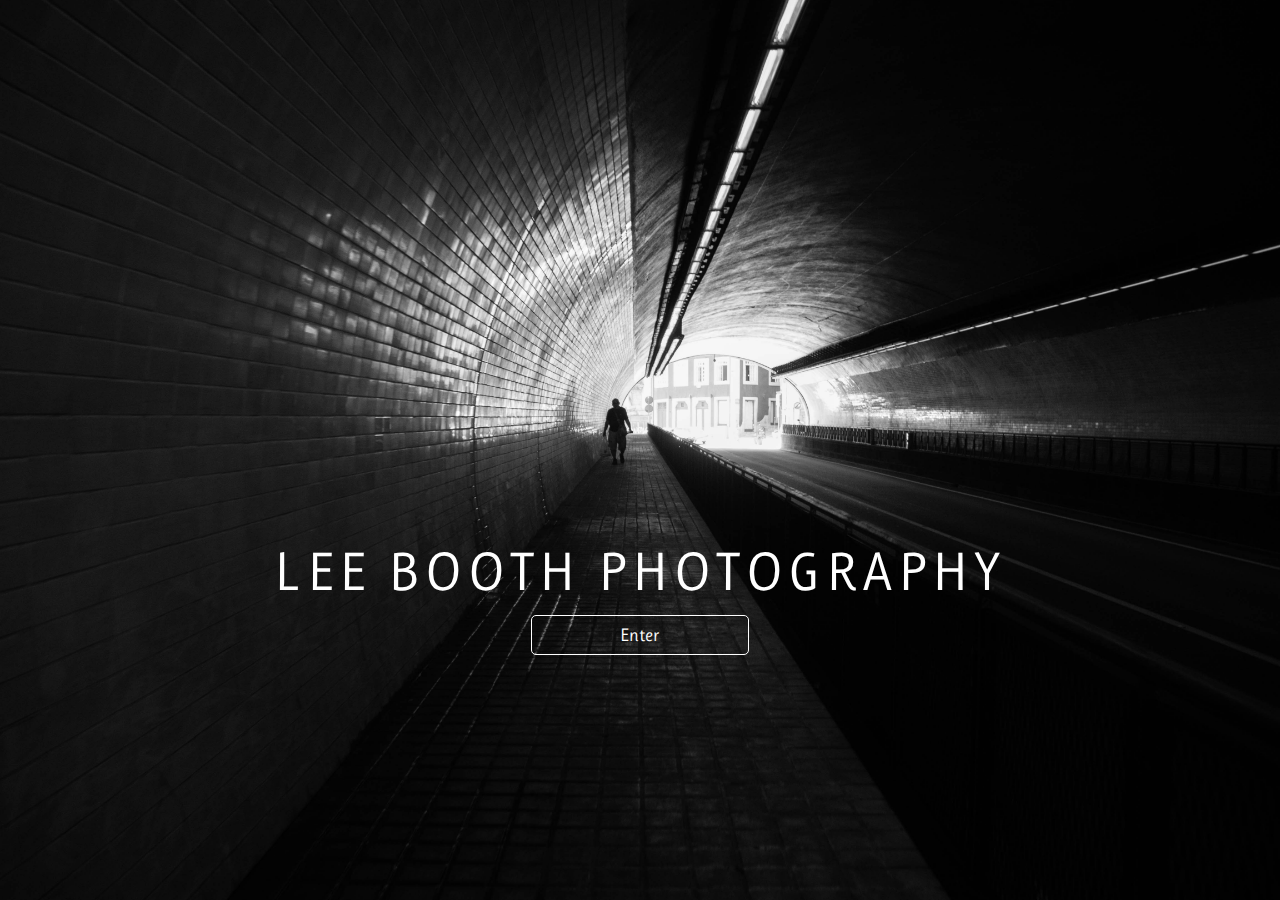
<file: index.html>
<!doctype html>
<html lang="en">
<head>
<meta charset="utf-8">
<title>Lee Booth - Photography</title>
  <meta name="viewport" content="width=device-width, initial-scale=1" />
  <link href="https://fonts.googleapis.com/css?family=Ruluko" rel="stylesheet" type="text/css">
  <!--[if lt IE 9]>
  <script src="http://html5shiv.googlecode.com/svn/trunk/html5.js"></script>
  <![endif]-->
  <link rel="stylesheet" href="splash.css">
</head>
<body>
  <div class="container">
<h1>Lee Booth Photography</h1>
<a class="button" href="main.html">Enter</a>
</div>
  </body>
</html>
</file>
<file: splash.css>
html, body {
    /* give this to all tags from html to .fullscreen */
    height:100%;
    overflow:hidden;  
}

/* CSS Reset */
* {
  margin: 0;
  padding: 0;
  outline: none;
  font-size: 100%;
  font: inherit;
  vertical-align: baseline;
}

/* Button Main Style */

.button {
  display: inline-block;
  width: 200px;
  padding: 8px;
  color: #fff;
  border: 1px solid #fff;
  border-radius: 5px;
  text-align: center;
  outline: none;
  text-decoration: none;
  margin-top: 10px;
}
.button:hover,
.button:active {
  background-color: #fff;
  color: #000;
}

/*Background*/
body {
  color: #000;
  background: #fff url(img/bg.jpg) no-repeat center center;
  background-attachment: fixed;
  background-size: cover;
  font: 300 18px/22px "Ruluko", sans-serif;
}

/* Typography */
h1, h2 {
  text-transform: uppercase;
  font-style: normal;
  font-weight: 300;
}
h1 {
  font-size: 54px;
  line-height: 65px;
  letter-spacing: 0.1em;
}
h2 {
  margin: 40px auto 10px auto;
  font-size: 27px;
  line-height: 33px;
}

/* Layout */
.container {
  width: 90%;
  max-width: 960px;
  margin: 50px auto 50px auto;
  margin-top: 60vh;
  text-align: center;
  color: #fff;
}

/* Media Queries */
@media (max-width: 420px) {
  h1 {
    font-size: 32px;
    line-height: 38px;
  }
  h2 {
    font-size: 22px;
    line-height: 27px;
  }
  p {
    font-size: 16px;
    line-height: 20px;
  }
}
</file>
